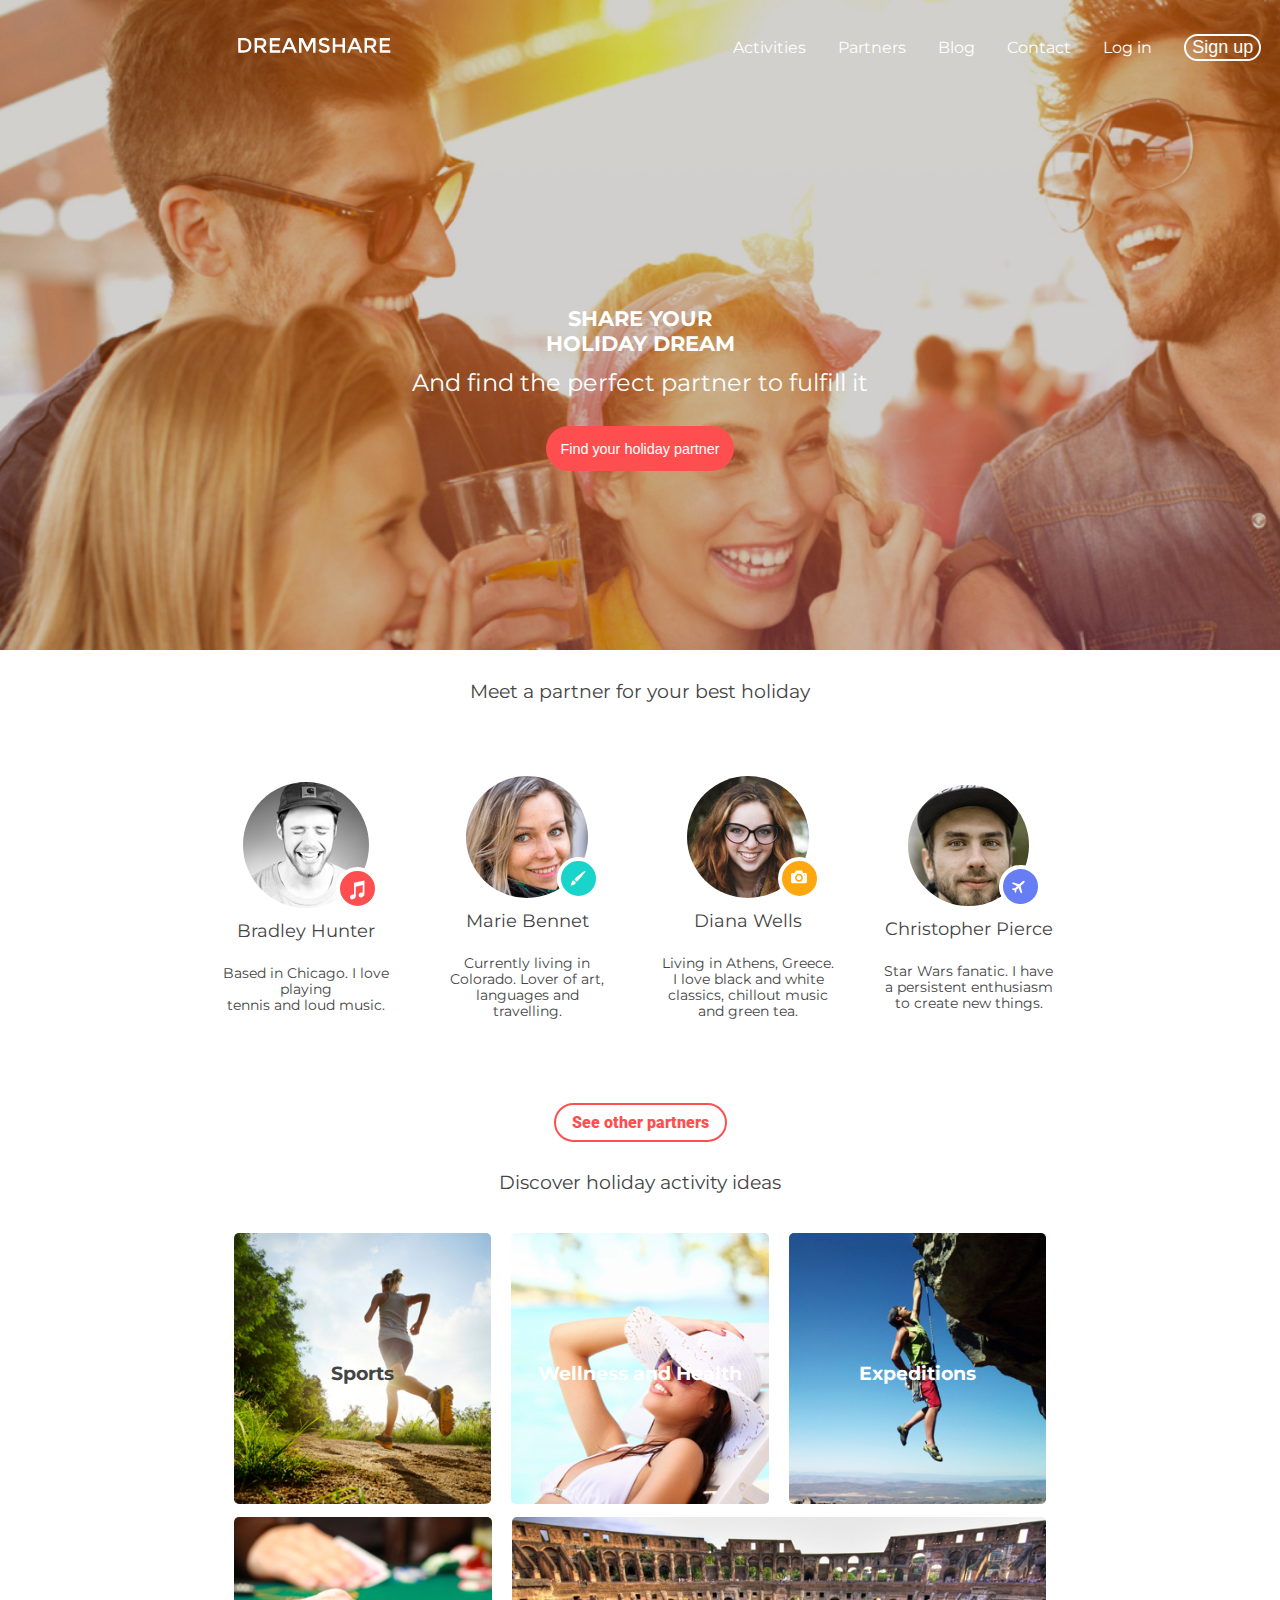
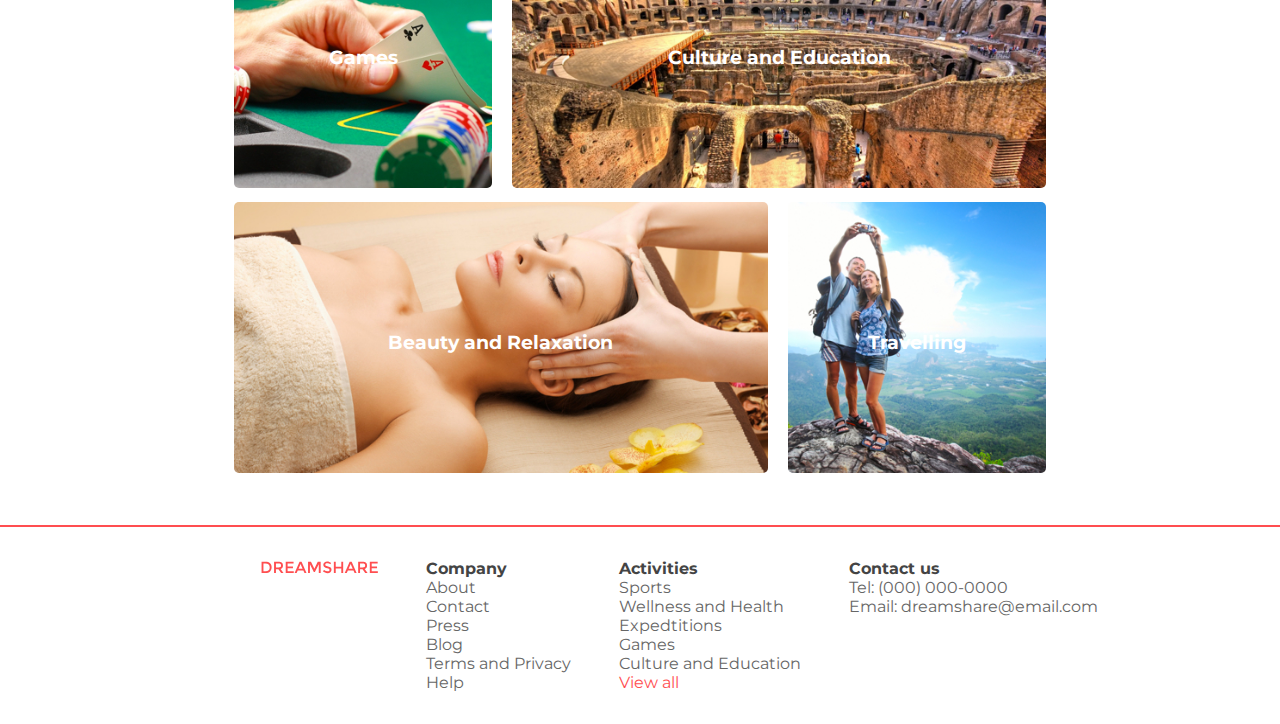
<file: index.html>
﻿<!DOCTYPE html>
<html lang="en">
<head>
    <meta charset="UTF-8">
    <meta name="viewport" content="width=device-width, initial-scale=1.0">
    <meta http-equiv="X-UA-Compatible" content="ie=edge">
    <title>Dreamshare</title>
    <link href="styles.css" rel="stylesheet">
</head>
<body>
    <header>
        <nav>
            <svg class="logo" width="170px" height="17px" viewBox="0 0 117 13" version="1.1" xmlns="http://www.w3.org/2000/svg" xmlns:xlink="http://www.w3.org/1999/xlink">
                <!-- Generator: Sketch 42 (36781) - http://www.bohemiancoding.com/sketch -->
                <title>DREAMSHARE</title>
                <desc>Created with Sketch.</desc>
                <defs></defs>
                <g id="Page-1" stroke="none" stroke-width="1" fill="none" fill-rule="evenodd">
                    <g id="Dreamshare_desktop" transform="translate(-250.000000, -2320.000000)" fill="#FFFFFF">
                        <g id="Footer" transform="translate(0.000000, 2278.000000)">
                            <path d="M259.016,44.28 C260.093339,45.2560049 260.632,46.6133246 260.632,48.352 C260.632,50.0906754 260.109339,51.4666616 259.064,52.48 C258.018661,53.4933384 256.418677,54 254.264,54 L250.552,54 L250.552,42.816 L254.392,42.816 C256.397343,42.816 257.938661,43.3039951 259.016,44.28 Z M258.728,48.4 C258.728,45.8399872 257.261348,44.56 254.328,44.56 L252.44,44.56 L252.44,52.224 L254.536,52.224 C255.890673,52.224 256.927996,51.9013366 257.648,51.256 C258.368004,50.6106634 258.728,49.658673 258.728,48.4 Z M271.992,46.448 C271.992,48.2933426 271.186675,49.4559976 269.576,49.936 L272.504,54 L270.104,54 L267.432,50.24 L264.952,50.24 L264.952,54 L263.064,54 L263.064,42.816 L267.224,42.816 C268.930675,42.816 270.151996,43.1039971 270.888,43.68 C271.624004,44.2560029 271.992,45.1786603 271.992,46.448 Z M269.48,48.032 C269.864002,47.7013317 270.056,47.1706703 270.056,46.44 C270.056,45.7093297 269.858669,45.2080014 269.464,44.936 C269.069331,44.6639986 268.365338,44.528 267.352,44.528 L264.952,44.528 L264.952,48.528 L267.304,48.528 C268.370672,48.528 269.095998,48.3626683 269.48,48.032 Z M282.568,42.816 L282.568,44.592 L276.6,44.592 L276.6,47.552 L281.96,47.552 L281.96,49.232 L276.6,49.232 L276.6,52.224 L282.76,52.224 L282.76,54 L274.712,54 L274.712,42.816 L282.568,42.816 Z M286.76,51.456 L285.64,54 L283.624,54 L288.552,42.816 L290.568,42.816 L295.496,54 L293.48,54 L292.36,51.456 L286.76,51.456 Z M291.592,49.712 L289.56,45.104 L287.528,49.712 L291.592,49.712 Z M298.936,54 L297.048,54 L297.048,42.816 L299.992,42.816 L303.368,49.84 L306.744,42.816 L309.672,42.816 L309.672,54 L307.784,54 L307.784,45.264 L303.88,53.024 L302.824,53.024 L298.936,45.264 L298.936,54 Z M314.808,44.624 C314.455998,44.8480011 314.28,45.1866644 314.28,45.64 C314.28,46.0933356 314.455998,46.4399988 314.808,46.68 C315.160002,46.9200012 315.909328,47.1786653 317.056,47.456 C318.202672,47.7333347 319.066664,48.1226642 319.648,48.624 C320.229336,49.1253358 320.52,49.8639951 320.52,50.84 C320.52,51.8160049 320.152004,52.607997 319.416,53.216 C318.679996,53.824003 317.714673,54.128 316.52,54.128 C314.770658,54.128 313.218673,53.5253394 311.864,52.32 L313.048,50.896 C314.178672,51.8773382 315.351994,52.368 316.568,52.368 C317.176003,52.368 317.658665,52.2373346 318.016,51.976 C318.373335,51.7146654 318.552,51.3680022 318.552,50.936 C318.552,50.5039978 318.384002,50.1680012 318.048,49.928 C317.711998,49.6879988 317.133337,49.4693343 316.312,49.272 C315.490663,49.0746657 314.866669,48.8933342 314.44,48.728 C314.013331,48.5626658 313.634668,48.346668 313.304,48.08 C312.642663,47.5786642 312.312,46.8106718 312.312,45.776 C312.312,44.7413282 312.687996,43.9440028 313.44,43.384 C314.192004,42.8239972 315.122661,42.544 316.232,42.544 C316.94667,42.544 317.655996,42.6613322 318.36,42.896 C319.064004,43.1306678 319.671997,43.4613312 320.184,43.888 L319.176,45.312 C318.845332,45.0133318 318.397336,44.768001 317.832,44.576 C317.266664,44.383999 316.709336,44.288 316.16,44.288 C315.610664,44.288 315.160002,44.3999989 314.808,44.624 Z M322.856,54 L322.856,42.816 L324.744,42.816 L324.744,47.664 L330.296,47.664 L330.296,42.816 L332.184,42.816 L332.184,54 L330.296,54 L330.296,49.424 L324.744,49.424 L324.744,54 L322.856,54 Z M336.872,51.456 L335.752,54 L333.736,54 L338.664,42.816 L340.68,42.816 L345.608,54 L343.592,54 L342.472,51.456 L336.872,51.456 Z M341.704,49.712 L339.672,45.104 L337.64,49.712 L341.704,49.712 Z M356.088,46.448 C356.088,48.2933426 355.282675,49.4559976 353.672,49.936 L356.6,54 L354.2,54 L351.528,50.24 L349.048,50.24 L349.048,54 L347.16,54 L347.16,42.816 L351.32,42.816 C353.026675,42.816 354.247996,43.1039971 354.984,43.68 C355.720004,44.2560029 356.088,45.1786603 356.088,46.448 Z M353.576,48.032 C353.960002,47.7013317 354.152,47.1706703 354.152,46.44 C354.152,45.7093297 353.954669,45.2080014 353.56,44.936 C353.165331,44.6639986 352.461338,44.528 351.448,44.528 L349.048,44.528 L349.048,48.528 L351.4,48.528 C352.466672,48.528 353.191998,48.3626683 353.576,48.032 Z M366.664,42.816 L366.664,44.592 L360.696,44.592 L360.696,47.552 L366.056,47.552 L366.056,49.232 L360.696,49.232 L360.696,52.224 L366.856,52.224 L366.856,54 L358.808,54 L358.808,42.816 L366.664,42.816 Z" id="DREAMSHARE"></path>
                        </g>
                    </g>
                </g>
            </svg>            
            <div class="nav-hamburger">
                    <div class="hamburger-line"></div>
                </div>
            <ul id="headernav">
                <li><a>Activities</a></li>
                <li><a>Partners</a></li>
                <li><a>Blog</a></li>
                <li><a>Contact</a></li>
                <li><a>Log in</a></li>
                <li><button id="btn-signup">Sign up</button></li>
            </ul>
        </nav>
        <div id="headertext">
            <h2>SHARE YOUR <br/> HOLIDAY DREAM</h2>
            <p>And find the perfect partner to fulfill it</p>
            <button id="btn-holiday-partner">Find your holiday partner</button>
        </div>
    </header>
    <main class="content">
        <section id="partner">
            <h3 class="headings">Meet a partner for your best holiday</h3>
            <ul>
                <li>
                    <div class="partner-avatar">
                        <img class="photo" src="dreamshare_assets/assets/partner1.jpg" alt="partner1">
                        <figure class="svg-container" id="music">
                            <img class="svg-icon" src="dreamshare_assets/assets/music.svg">
                        </figure>
                    </div>
                    <h4>Bradley Hunter</h4>
                    <p>Based in Chicago. I love playing <br>tennis and loud music.</p>
                </li>
                <li>
                    <div class="partner-avatar">
                        <img class="photo" src="dreamshare_assets/assets/partner2.jpg" alt="partner2">
                        <figure class="svg-container" id="brush">
                            <img class="svg-icon" src="dreamshare_assets/assets/brush.svg">
                        </figure>
                    </div>                    
                    <h4>Marie Bennet</h4>
                    <p>Currently living in Colorado. Lover of art, languages and travelling.</p>
                </li>
                <li>
                    <div class="partner-avatar">
                        <img class="photo" src="dreamshare_assets/assets/partner3.jpg" alt="partner3">
                        <figure class="svg-container" id="camera">
                            <img class="svg-icon" src="dreamshare_assets/assets/camera.svg">
                        </figure>
                    </div>                    
                    <h4>Diana Wells</h4>
                    <p>Living in Athens, Greece. I love black and white classics, chillout music and green tea.</p>
                </li>
                <li>
                    <div class="partner-avatar">
                        <img class="photo" src="dreamshare_assets/assets/partner4.jpg" alt="partner4">
                        <figure class="svg-container" id="airplane">
                            <img class="svg-icon" src="dreamshare_assets/assets/airplane.svg">
                        </figure>
                    </div>
                    <h4>Christopher Pierce</h4>
                    <p>Star Wars fanatic. I have a persistent enthusiasm to create new things.</p>
                </li>
            </ul>
            <button id="btn-partner">See other partners</button>
        </section>
        <section id="holiday">
            <h3 class="headings">Discover holiday activity ideas</h3>
            <div class="holiday-activity">
                <div class="img-container">
                    <figure>
                        <img class="image-thumb" src="dreamshare_assets/assets/block1Sports.jpg">
                        <h4 class="text-over-img" id="dark-grey">Sports</h4>
                    </figure>
                    <figure>
                        <img class="image-thumb" src="dreamshare_assets/assets/block2Wellness.jpg">
                        <h4 class="text-over-img">Wellness and Health</h4>
                    </figure>
                    <figure>
                        <img class="image-thumb" src="dreamshare_assets/assets/block3Expeditions.jpg">
                        <h4 class="text-over-img">Expeditions</h4>
                    </figure>
                </div>  
                <div class="img-container">
                    <figure>
                        <img class="image-thumb" src="dreamshare_assets/assets/block4Games.jpg">
                        <h4 class="text-over-img">Games</h4>
                    </figure>
                    <figure>
                        <img class="image-thumb" src="dreamshare_assets/assets/block5Culture.jpg">
                        <h4 class="text-over-img">Culture and Education</h4>
                    </figure>
                </div>
                <div class="img-container">
                    <figure>
                        <img class="image-thumb" src="dreamshare_assets/assets/block6Beauty.jpg">
                        <h4 class="text-over-img">Beauty and Relaxation</h4>
                    </figure>
                    <figure>
                        <img class="image-thumb" src="dreamshare_assets/assets/block7Travelling.jpg">
                        <h4 class="text-over-img">Travelling</h4>
                    </figure>
                </div>
            </div>                   
        </section>
    </main>
     <footer>
        <div class="footer-nav">
            <div class="footer-column">
                <svg width="117px" height="13px" viewBox="0 0 117 13" version="1.1" xmlns="http://www.w3.org/2000/svg" xmlns:xlink="http://www.w3.org/1999/xlink">
                    <!-- Generator: Sketch 42 (36781) - http://www.bohemiancoding.com/sketch -->
                    <title>DREAMSHARE</title>
                    <desc>Created with Sketch.</desc>
                    <defs></defs>
                    <g id="Page-1" stroke="none" stroke-width="1" fill="none" fill-rule="evenodd">
                        <g id="Dreamshare_desktop" transform="translate(-250.000000, -2320.000000)" fill="#FF4E50">
                            <g id="Footer" transform="translate(0.000000, 2278.000000)">
                                <path d="M259.016,44.28 C260.093339,45.2560049 260.632,46.6133246 260.632,48.352 C260.632,50.0906754 260.109339,51.4666616 259.064,52.48 C258.018661,53.4933384 256.418677,54 254.264,54 L250.552,54 L250.552,42.816 L254.392,42.816 C256.397343,42.816 257.938661,43.3039951 259.016,44.28 Z M258.728,48.4 C258.728,45.8399872 257.261348,44.56 254.328,44.56 L252.44,44.56 L252.44,52.224 L254.536,52.224 C255.890673,52.224 256.927996,51.9013366 257.648,51.256 C258.368004,50.6106634 258.728,49.658673 258.728,48.4 Z M271.992,46.448 C271.992,48.2933426 271.186675,49.4559976 269.576,49.936 L272.504,54 L270.104,54 L267.432,50.24 L264.952,50.24 L264.952,54 L263.064,54 L263.064,42.816 L267.224,42.816 C268.930675,42.816 270.151996,43.1039971 270.888,43.68 C271.624004,44.2560029 271.992,45.1786603 271.992,46.448 Z M269.48,48.032 C269.864002,47.7013317 270.056,47.1706703 270.056,46.44 C270.056,45.7093297 269.858669,45.2080014 269.464,44.936 C269.069331,44.6639986 268.365338,44.528 267.352,44.528 L264.952,44.528 L264.952,48.528 L267.304,48.528 C268.370672,48.528 269.095998,48.3626683 269.48,48.032 Z M282.568,42.816 L282.568,44.592 L276.6,44.592 L276.6,47.552 L281.96,47.552 L281.96,49.232 L276.6,49.232 L276.6,52.224 L282.76,52.224 L282.76,54 L274.712,54 L274.712,42.816 L282.568,42.816 Z M286.76,51.456 L285.64,54 L283.624,54 L288.552,42.816 L290.568,42.816 L295.496,54 L293.48,54 L292.36,51.456 L286.76,51.456 Z M291.592,49.712 L289.56,45.104 L287.528,49.712 L291.592,49.712 Z M298.936,54 L297.048,54 L297.048,42.816 L299.992,42.816 L303.368,49.84 L306.744,42.816 L309.672,42.816 L309.672,54 L307.784,54 L307.784,45.264 L303.88,53.024 L302.824,53.024 L298.936,45.264 L298.936,54 Z M314.808,44.624 C314.455998,44.8480011 314.28,45.1866644 314.28,45.64 C314.28,46.0933356 314.455998,46.4399988 314.808,46.68 C315.160002,46.9200012 315.909328,47.1786653 317.056,47.456 C318.202672,47.7333347 319.066664,48.1226642 319.648,48.624 C320.229336,49.1253358 320.52,49.8639951 320.52,50.84 C320.52,51.8160049 320.152004,52.607997 319.416,53.216 C318.679996,53.824003 317.714673,54.128 316.52,54.128 C314.770658,54.128 313.218673,53.5253394 311.864,52.32 L313.048,50.896 C314.178672,51.8773382 315.351994,52.368 316.568,52.368 C317.176003,52.368 317.658665,52.2373346 318.016,51.976 C318.373335,51.7146654 318.552,51.3680022 318.552,50.936 C318.552,50.5039978 318.384002,50.1680012 318.048,49.928 C317.711998,49.6879988 317.133337,49.4693343 316.312,49.272 C315.490663,49.0746657 314.866669,48.8933342 314.44,48.728 C314.013331,48.5626658 313.634668,48.346668 313.304,48.08 C312.642663,47.5786642 312.312,46.8106718 312.312,45.776 C312.312,44.7413282 312.687996,43.9440028 313.44,43.384 C314.192004,42.8239972 315.122661,42.544 316.232,42.544 C316.94667,42.544 317.655996,42.6613322 318.36,42.896 C319.064004,43.1306678 319.671997,43.4613312 320.184,43.888 L319.176,45.312 C318.845332,45.0133318 318.397336,44.768001 317.832,44.576 C317.266664,44.383999 316.709336,44.288 316.16,44.288 C315.610664,44.288 315.160002,44.3999989 314.808,44.624 Z M322.856,54 L322.856,42.816 L324.744,42.816 L324.744,47.664 L330.296,47.664 L330.296,42.816 L332.184,42.816 L332.184,54 L330.296,54 L330.296,49.424 L324.744,49.424 L324.744,54 L322.856,54 Z M336.872,51.456 L335.752,54 L333.736,54 L338.664,42.816 L340.68,42.816 L345.608,54 L343.592,54 L342.472,51.456 L336.872,51.456 Z M341.704,49.712 L339.672,45.104 L337.64,49.712 L341.704,49.712 Z M356.088,46.448 C356.088,48.2933426 355.282675,49.4559976 353.672,49.936 L356.6,54 L354.2,54 L351.528,50.24 L349.048,50.24 L349.048,54 L347.16,54 L347.16,42.816 L351.32,42.816 C353.026675,42.816 354.247996,43.1039971 354.984,43.68 C355.720004,44.2560029 356.088,45.1786603 356.088,46.448 Z M353.576,48.032 C353.960002,47.7013317 354.152,47.1706703 354.152,46.44 C354.152,45.7093297 353.954669,45.2080014 353.56,44.936 C353.165331,44.6639986 352.461338,44.528 351.448,44.528 L349.048,44.528 L349.048,48.528 L351.4,48.528 C352.466672,48.528 353.191998,48.3626683 353.576,48.032 Z M366.664,42.816 L366.664,44.592 L360.696,44.592 L360.696,47.552 L366.056,47.552 L366.056,49.232 L360.696,49.232 L360.696,52.224 L366.856,52.224 L366.856,54 L358.808,54 L358.808,42.816 L366.664,42.816 Z" id="DREAMSHARE"></path>
                            </g>
                        </g>
                    </g>
                </svg>
            </div>
            <div class="footer-column">
                <h4><b class="footer-column-title">Company</b></h4>
                <p>About</p>
                <p>Contact</p>
                <p>Press</p>
                <p>Blog</p>
                <p>Terms and Privacy</p>
                <p>Help</p>
            </div>   
            <div class="footer-column">
                <h4><b class="footer-column-title">Activities</b></h4>
                <p>Sports</p>
                <p>Wellness and Health</p>
                <p>Expedtitions</p>
                <p>Games</p>
                <p>Culture and Education</p>
                <p class="pink">View all</p>
            </div>        
            <div class="footer-column">
                <h4><b class="footer-column-title">Contact us</b></h4>
                <p>Tel: (000) 000-0000</p>
                <p>Email: dreamshare@email.com</p>
             </div>
            </div>        
    </footer> 
    <script src="script.js"></script>
</body>
</html>
</file>
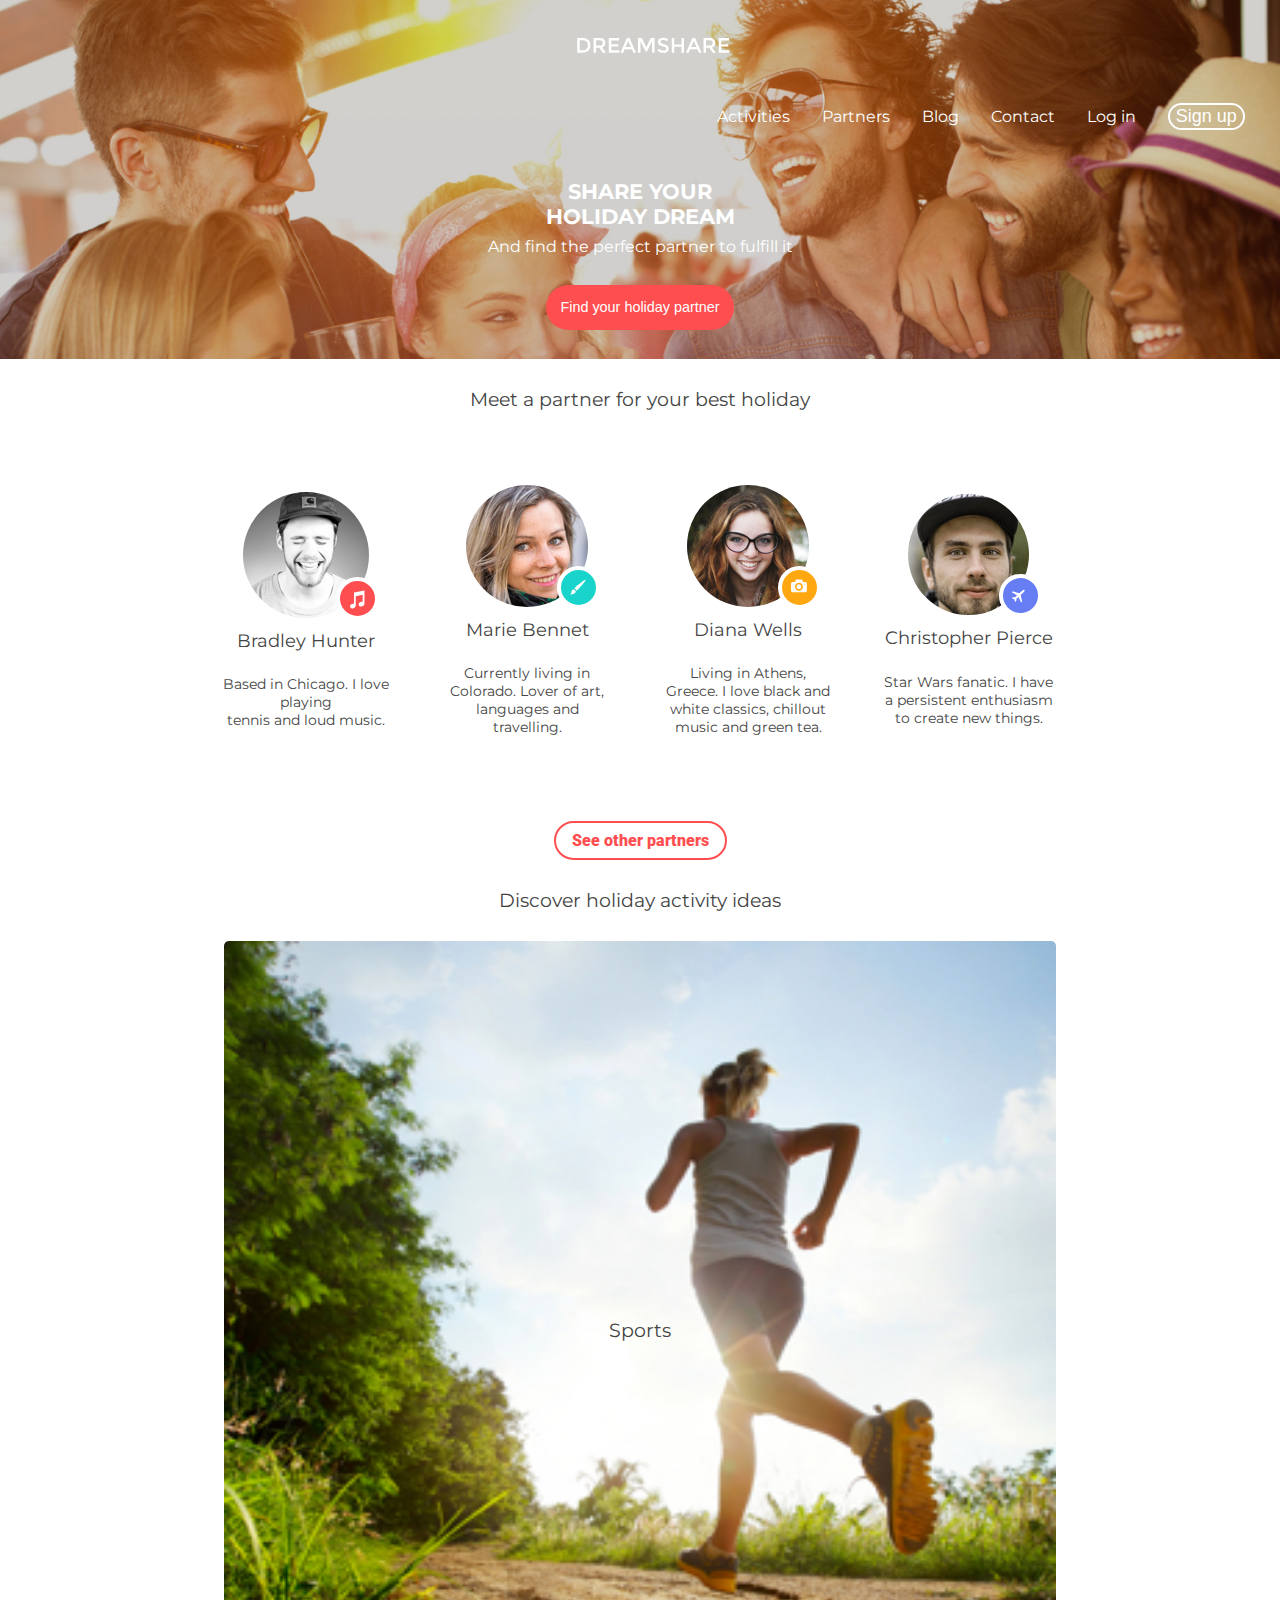
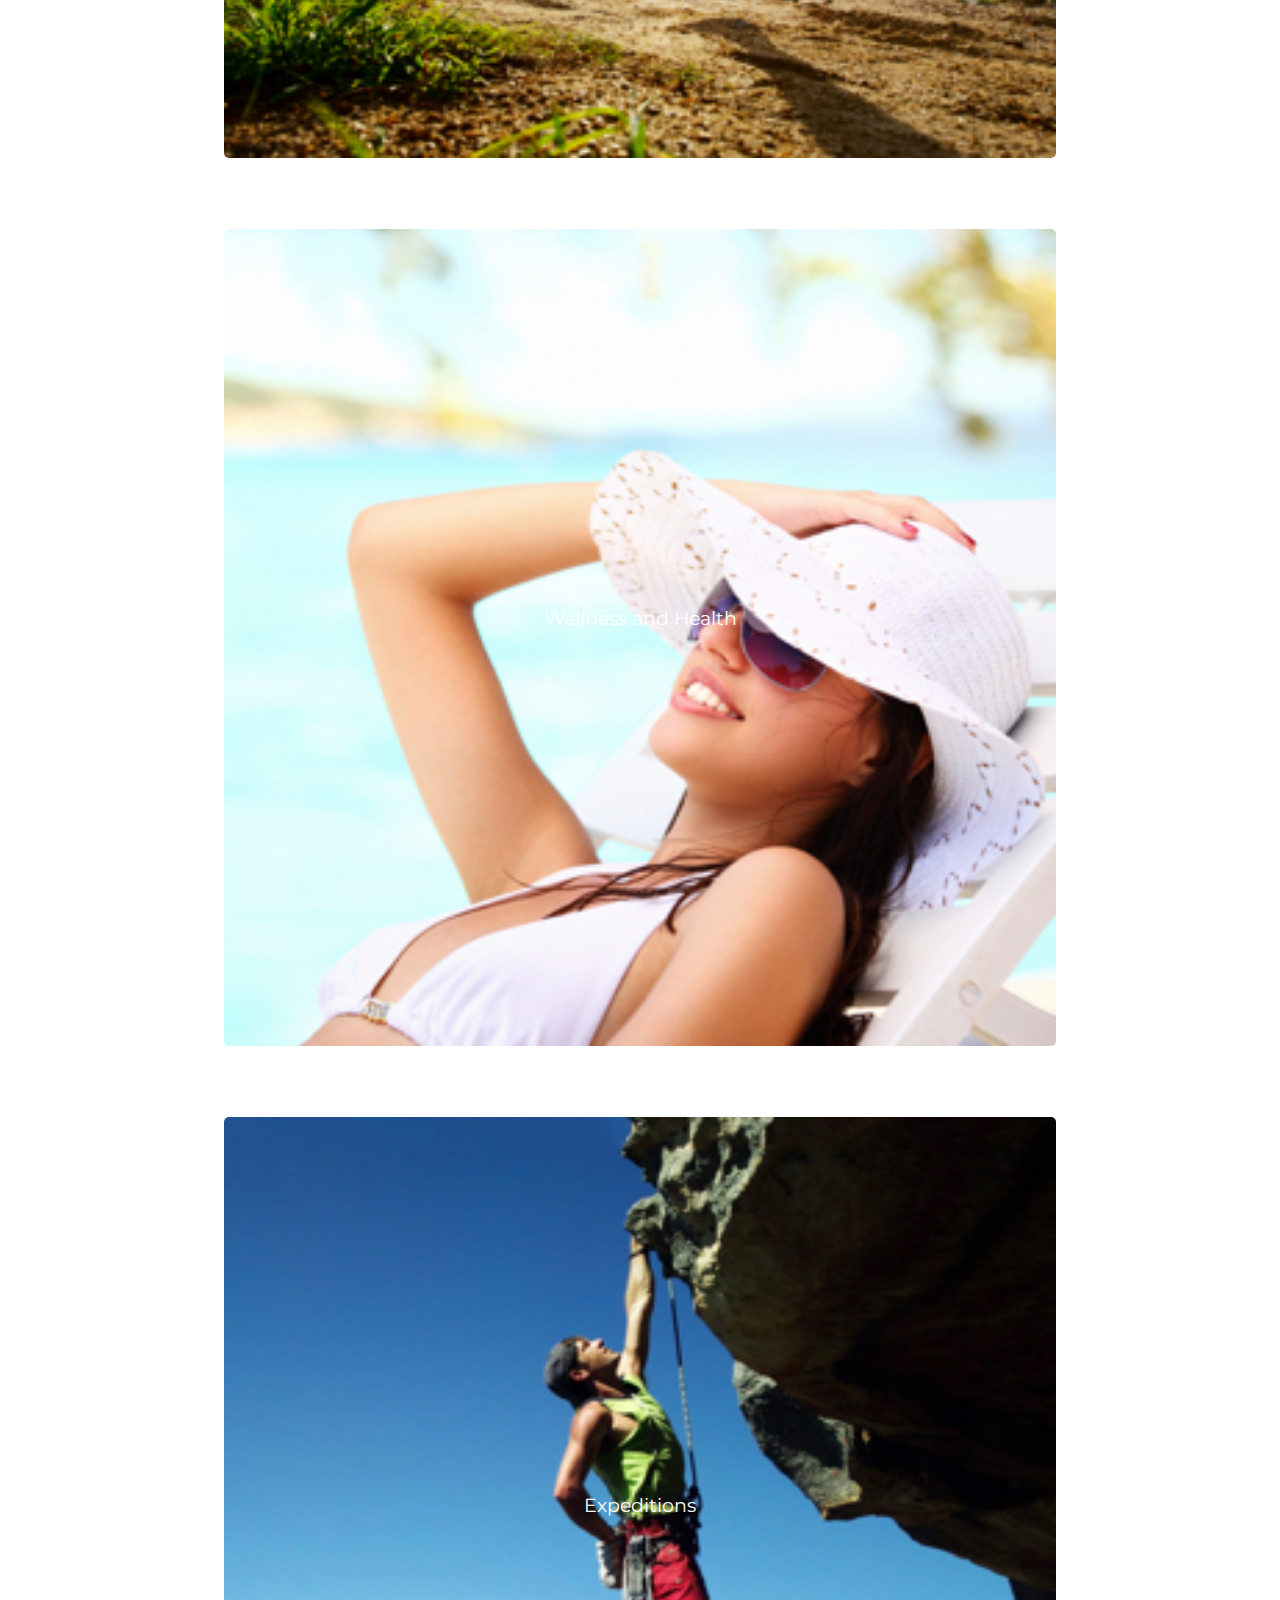
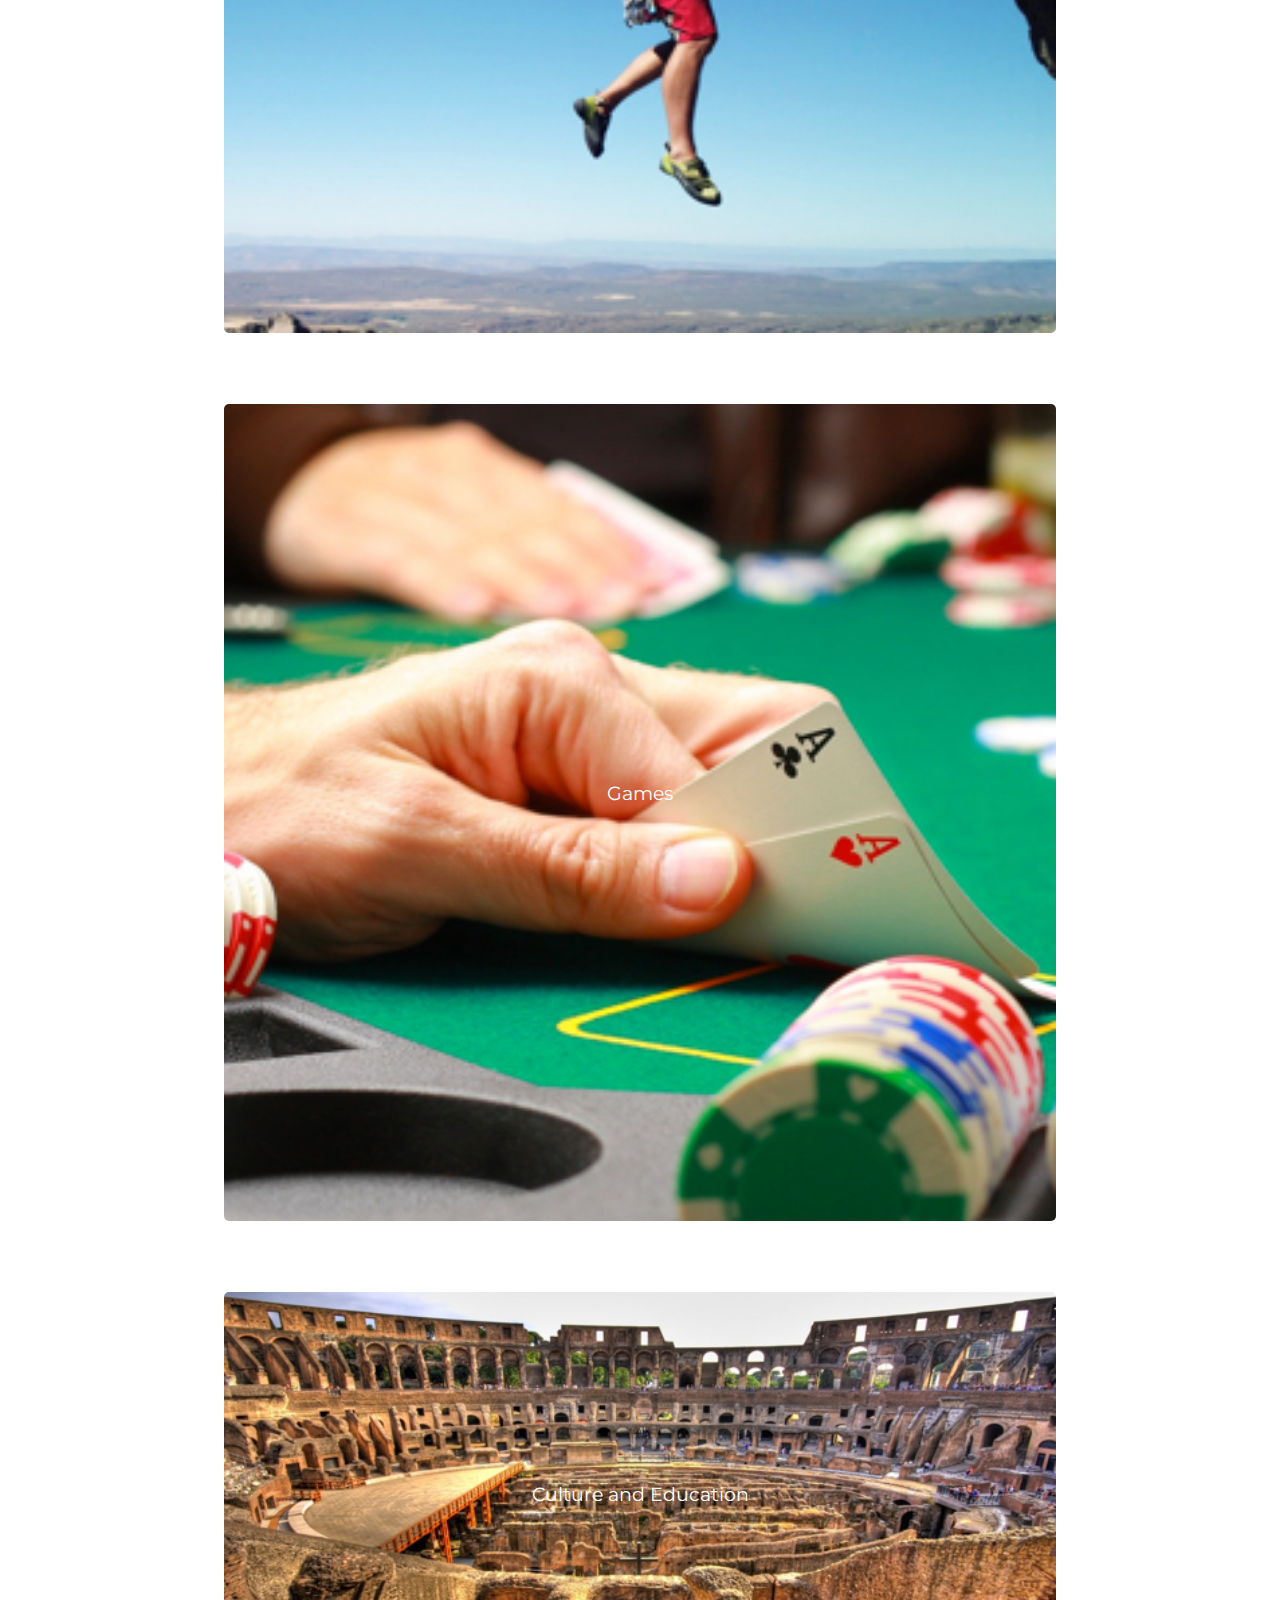
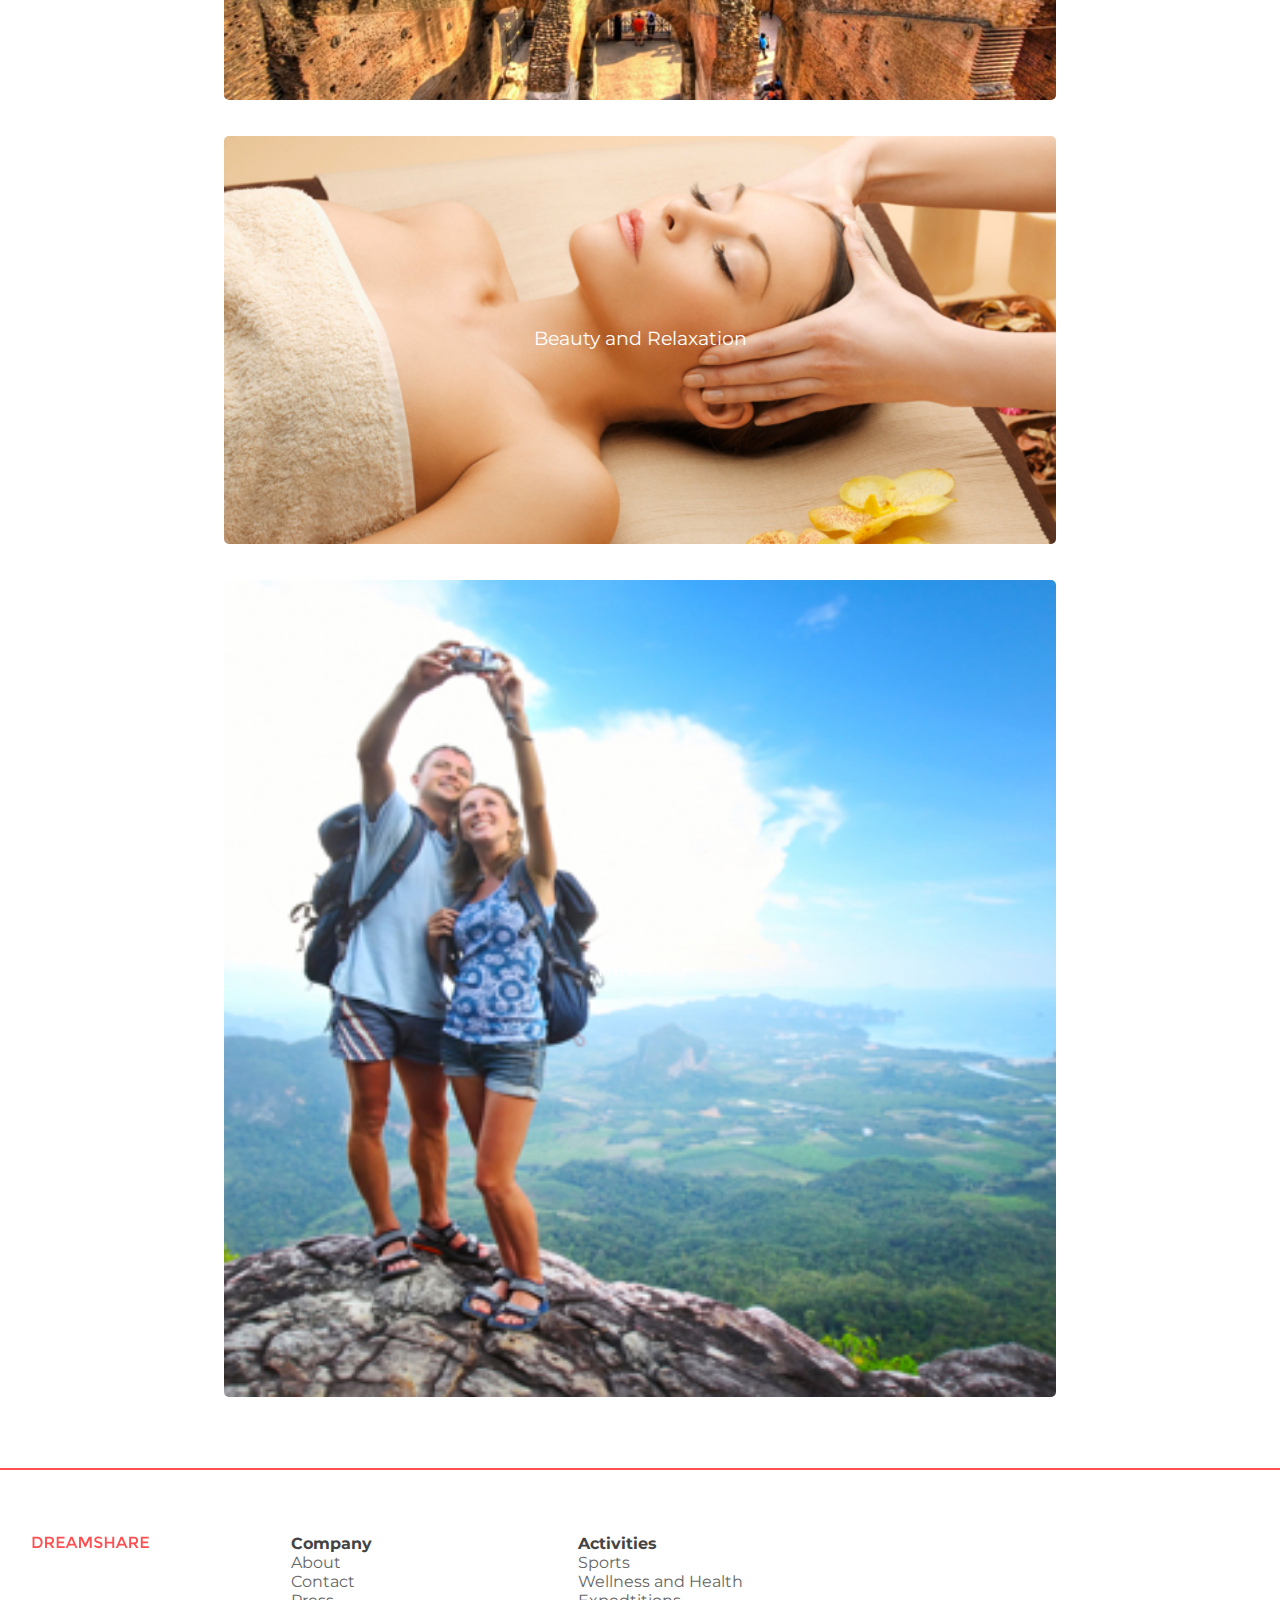
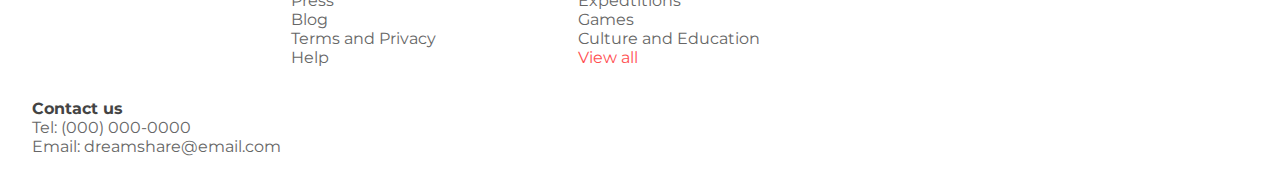
<file: index_edit.html>
﻿<!DOCTYPE html>
<html lang="en">
<head>
    <meta charset="UTF-8">
    <meta name="viewport" content="width=device-width, initial-scale=1.0">
    <meta http-equiv="X-UA-Compatible" content="ie=edge">
    <title>Dreamshare</title>
    <link href="styles_edit.css" rel="stylesheet">
</head>
<body>
    <header>
        <nav>
            <svg class="logo" width="170px" height="17px" viewBox="0 0 117 13" version="1.1" xmlns="http://www.w3.org/2000/svg" xmlns:xlink="http://www.w3.org/1999/xlink">
                <!-- Generator: Sketch 42 (36781) - http://www.bohemiancoding.com/sketch -->
                <title>DREAMSHARE</title>
                <desc>Created with Sketch.</desc>
                <defs></defs>
                <g id="Page-1" stroke="none" stroke-width="1" fill="none" fill-rule="evenodd">
                    <g id="Dreamshare_desktop" transform="translate(-250.000000, -2320.000000)" fill="#FFFFFF">
                        <g id="Footer" transform="translate(0.000000, 2278.000000)">
                            <path d="M259.016,44.28 C260.093339,45.2560049 260.632,46.6133246 260.632,48.352 C260.632,50.0906754 260.109339,51.4666616 259.064,52.48 C258.018661,53.4933384 256.418677,54 254.264,54 L250.552,54 L250.552,42.816 L254.392,42.816 C256.397343,42.816 257.938661,43.3039951 259.016,44.28 Z M258.728,48.4 C258.728,45.8399872 257.261348,44.56 254.328,44.56 L252.44,44.56 L252.44,52.224 L254.536,52.224 C255.890673,52.224 256.927996,51.9013366 257.648,51.256 C258.368004,50.6106634 258.728,49.658673 258.728,48.4 Z M271.992,46.448 C271.992,48.2933426 271.186675,49.4559976 269.576,49.936 L272.504,54 L270.104,54 L267.432,50.24 L264.952,50.24 L264.952,54 L263.064,54 L263.064,42.816 L267.224,42.816 C268.930675,42.816 270.151996,43.1039971 270.888,43.68 C271.624004,44.2560029 271.992,45.1786603 271.992,46.448 Z M269.48,48.032 C269.864002,47.7013317 270.056,47.1706703 270.056,46.44 C270.056,45.7093297 269.858669,45.2080014 269.464,44.936 C269.069331,44.6639986 268.365338,44.528 267.352,44.528 L264.952,44.528 L264.952,48.528 L267.304,48.528 C268.370672,48.528 269.095998,48.3626683 269.48,48.032 Z M282.568,42.816 L282.568,44.592 L276.6,44.592 L276.6,47.552 L281.96,47.552 L281.96,49.232 L276.6,49.232 L276.6,52.224 L282.76,52.224 L282.76,54 L274.712,54 L274.712,42.816 L282.568,42.816 Z M286.76,51.456 L285.64,54 L283.624,54 L288.552,42.816 L290.568,42.816 L295.496,54 L293.48,54 L292.36,51.456 L286.76,51.456 Z M291.592,49.712 L289.56,45.104 L287.528,49.712 L291.592,49.712 Z M298.936,54 L297.048,54 L297.048,42.816 L299.992,42.816 L303.368,49.84 L306.744,42.816 L309.672,42.816 L309.672,54 L307.784,54 L307.784,45.264 L303.88,53.024 L302.824,53.024 L298.936,45.264 L298.936,54 Z M314.808,44.624 C314.455998,44.8480011 314.28,45.1866644 314.28,45.64 C314.28,46.0933356 314.455998,46.4399988 314.808,46.68 C315.160002,46.9200012 315.909328,47.1786653 317.056,47.456 C318.202672,47.7333347 319.066664,48.1226642 319.648,48.624 C320.229336,49.1253358 320.52,49.8639951 320.52,50.84 C320.52,51.8160049 320.152004,52.607997 319.416,53.216 C318.679996,53.824003 317.714673,54.128 316.52,54.128 C314.770658,54.128 313.218673,53.5253394 311.864,52.32 L313.048,50.896 C314.178672,51.8773382 315.351994,52.368 316.568,52.368 C317.176003,52.368 317.658665,52.2373346 318.016,51.976 C318.373335,51.7146654 318.552,51.3680022 318.552,50.936 C318.552,50.5039978 318.384002,50.1680012 318.048,49.928 C317.711998,49.6879988 317.133337,49.4693343 316.312,49.272 C315.490663,49.0746657 314.866669,48.8933342 314.44,48.728 C314.013331,48.5626658 313.634668,48.346668 313.304,48.08 C312.642663,47.5786642 312.312,46.8106718 312.312,45.776 C312.312,44.7413282 312.687996,43.9440028 313.44,43.384 C314.192004,42.8239972 315.122661,42.544 316.232,42.544 C316.94667,42.544 317.655996,42.6613322 318.36,42.896 C319.064004,43.1306678 319.671997,43.4613312 320.184,43.888 L319.176,45.312 C318.845332,45.0133318 318.397336,44.768001 317.832,44.576 C317.266664,44.383999 316.709336,44.288 316.16,44.288 C315.610664,44.288 315.160002,44.3999989 314.808,44.624 Z M322.856,54 L322.856,42.816 L324.744,42.816 L324.744,47.664 L330.296,47.664 L330.296,42.816 L332.184,42.816 L332.184,54 L330.296,54 L330.296,49.424 L324.744,49.424 L324.744,54 L322.856,54 Z M336.872,51.456 L335.752,54 L333.736,54 L338.664,42.816 L340.68,42.816 L345.608,54 L343.592,54 L342.472,51.456 L336.872,51.456 Z M341.704,49.712 L339.672,45.104 L337.64,49.712 L341.704,49.712 Z M356.088,46.448 C356.088,48.2933426 355.282675,49.4559976 353.672,49.936 L356.6,54 L354.2,54 L351.528,50.24 L349.048,50.24 L349.048,54 L347.16,54 L347.16,42.816 L351.32,42.816 C353.026675,42.816 354.247996,43.1039971 354.984,43.68 C355.720004,44.2560029 356.088,45.1786603 356.088,46.448 Z M353.576,48.032 C353.960002,47.7013317 354.152,47.1706703 354.152,46.44 C354.152,45.7093297 353.954669,45.2080014 353.56,44.936 C353.165331,44.6639986 352.461338,44.528 351.448,44.528 L349.048,44.528 L349.048,48.528 L351.4,48.528 C352.466672,48.528 353.191998,48.3626683 353.576,48.032 Z M366.664,42.816 L366.664,44.592 L360.696,44.592 L360.696,47.552 L366.056,47.552 L366.056,49.232 L360.696,49.232 L360.696,52.224 L366.856,52.224 L366.856,54 L358.808,54 L358.808,42.816 L366.664,42.816 Z" id="DREAMSHARE"></path>
                        </g>
                    </g>
                </g>
            </svg>            
            <div class="nav-hamburger">
                    <div class="hamburger-line"></div>
                </div>
            <ul id="headernav">
                <li><a>Activities</a></li>
                <li><a>Partners</a></li>
                <li><a>Blog</a></li>
                <li><a>Contact</a></li>
                <li><a>Log in</a></li>
                <li><button id="btn-signup">Sign up</button></li>
            </ul>
        </nav>
        <div id="headertext">
            <h2>SHARE YOUR <br/> HOLIDAY DREAM</h2>
            <p>And find the perfect partner to fulfill it</p>
            <button id="btn-holiday-partner">Find your holiday partner</button>
        </div>
    </header>
    <main class="content">
        <section id="partner">
            <h3 class="headings">Meet a partner for your best holiday</h3>
            <ul>
                <li>
                    <div class="partner-avatar">
                        <img class="photo" src="dreamshare_assets/assets/partner1.jpg" alt="partner1">
                        <figure class="svg-container" id="music">
                            <img class="svg-icon" src="dreamshare_assets/assets/music.svg">
                        </figure>
                    </div>
                    <h4>Bradley Hunter</h4>
                    <p>Based in Chicago. I love playing <br>tennis and loud music.</p>
                </li>
                <li>
                    <div class="partner-avatar">
                        <img class="photo" src="dreamshare_assets/assets/partner2.jpg" alt="partner2">
                        <figure class="svg-container" id="brush">
                            <img class="svg-icon" src="dreamshare_assets/assets/brush.svg">
                        </figure>
                    </div>                    
                    <h4>Marie Bennet</h4>
                    <p>Currently living in Colorado. Lover of art, languages and travelling.</p>
                </li>
                <li>
                    <div class="partner-avatar">
                        <img class="photo" src="dreamshare_assets/assets/partner3.jpg" alt="partner3">
                        <figure class="svg-container" id="camera">
                            <img class="svg-icon" src="dreamshare_assets/assets/camera.svg">
                        </figure>
                    </div>                    
                    <h4>Diana Wells</h4>
                    <p>Living in Athens, Greece. I love black and white classics, chillout music and green tea.</p>
                </li>
                <li>
                    <div class="partner-avatar">
                        <img class="photo" src="dreamshare_assets/assets/partner4.jpg" alt="partner4">
                        <figure class="svg-container" id="airplane">
                            <img class="svg-icon" src="dreamshare_assets/assets/airplane.svg">
                        </figure>
                    </div>
                    <h4>Christopher Pierce</h4>
                    <p>Star Wars fanatic. I have a persistent enthusiasm to create new things.</p>
                </li>
            </ul>
            <button id="btn-partner">See other partners</button>
        </section>
        <section id="holiday">
            <h3 class="headings">Discover holiday activity ideas</h3>
            <div class="holiday-activity">
                <figure>
                    <img class="image-thumb" src="dreamshare_assets/assets/block1Sports.jpg">
                    <h4 class="text-over-img" id="dark-grey">Sports</h4>
                </figure>
                <figure>
                    <img class="image-thumb" src="dreamshare_assets/assets/block2Wellness.jpg">
                    <h4 class="text-over-img">Wellness and Health</h4>
                </figure>
                <figure>
                    <img class="image-thumb" src="dreamshare_assets/assets/block3Expeditions.jpg">
                    <h4 class="text-over-img">Expeditions</h4>
                </figure>
                <figure>
                    <img class="image-thumb" src="dreamshare_assets/assets/block4Games.jpg">
                    <h4 class="text-over-img">Games</h4>
                </figure>
                <figure>
                    <img class="image-thumb" src="dreamshare_assets/assets/block5Culture.jpg">
                    <h4 class="text-over-img">Culture and Education</h4>
                </figure>
                <figure>
                    <img class="image-thumb" src="dreamshare_assets/assets/block6Beauty.jpg">
                    <h4 class="text-over-img">Beauty and Relaxation</h4>
                </figure>
                <figure>
                    <img class="image-thumb" src="dreamshare_assets/assets/block7Travelling.jpg">
                    <h4 class="text-over-img">Travelling</h4>
                </figure>
            </div>                   
        </section>
    </main>
     <footer>
        <div class="footer-nav">
            <div class="footer-column">
                <svg width="117px" height="13px" viewBox="0 0 117 13" version="1.1" xmlns="http://www.w3.org/2000/svg" xmlns:xlink="http://www.w3.org/1999/xlink">
                    <!-- Generator: Sketch 42 (36781) - http://www.bohemiancoding.com/sketch -->
                    <title>DREAMSHARE</title>
                    <desc>Created with Sketch.</desc>
                    <defs></defs>
                    <g id="Page-1" stroke="none" stroke-width="1" fill="none" fill-rule="evenodd">
                        <g id="Dreamshare_desktop" transform="translate(-250.000000, -2320.000000)" fill="#FF4E50">
                            <g id="Footer" transform="translate(0.000000, 2278.000000)">
                                <path d="M259.016,44.28 C260.093339,45.2560049 260.632,46.6133246 260.632,48.352 C260.632,50.0906754 260.109339,51.4666616 259.064,52.48 C258.018661,53.4933384 256.418677,54 254.264,54 L250.552,54 L250.552,42.816 L254.392,42.816 C256.397343,42.816 257.938661,43.3039951 259.016,44.28 Z M258.728,48.4 C258.728,45.8399872 257.261348,44.56 254.328,44.56 L252.44,44.56 L252.44,52.224 L254.536,52.224 C255.890673,52.224 256.927996,51.9013366 257.648,51.256 C258.368004,50.6106634 258.728,49.658673 258.728,48.4 Z M271.992,46.448 C271.992,48.2933426 271.186675,49.4559976 269.576,49.936 L272.504,54 L270.104,54 L267.432,50.24 L264.952,50.24 L264.952,54 L263.064,54 L263.064,42.816 L267.224,42.816 C268.930675,42.816 270.151996,43.1039971 270.888,43.68 C271.624004,44.2560029 271.992,45.1786603 271.992,46.448 Z M269.48,48.032 C269.864002,47.7013317 270.056,47.1706703 270.056,46.44 C270.056,45.7093297 269.858669,45.2080014 269.464,44.936 C269.069331,44.6639986 268.365338,44.528 267.352,44.528 L264.952,44.528 L264.952,48.528 L267.304,48.528 C268.370672,48.528 269.095998,48.3626683 269.48,48.032 Z M282.568,42.816 L282.568,44.592 L276.6,44.592 L276.6,47.552 L281.96,47.552 L281.96,49.232 L276.6,49.232 L276.6,52.224 L282.76,52.224 L282.76,54 L274.712,54 L274.712,42.816 L282.568,42.816 Z M286.76,51.456 L285.64,54 L283.624,54 L288.552,42.816 L290.568,42.816 L295.496,54 L293.48,54 L292.36,51.456 L286.76,51.456 Z M291.592,49.712 L289.56,45.104 L287.528,49.712 L291.592,49.712 Z M298.936,54 L297.048,54 L297.048,42.816 L299.992,42.816 L303.368,49.84 L306.744,42.816 L309.672,42.816 L309.672,54 L307.784,54 L307.784,45.264 L303.88,53.024 L302.824,53.024 L298.936,45.264 L298.936,54 Z M314.808,44.624 C314.455998,44.8480011 314.28,45.1866644 314.28,45.64 C314.28,46.0933356 314.455998,46.4399988 314.808,46.68 C315.160002,46.9200012 315.909328,47.1786653 317.056,47.456 C318.202672,47.7333347 319.066664,48.1226642 319.648,48.624 C320.229336,49.1253358 320.52,49.8639951 320.52,50.84 C320.52,51.8160049 320.152004,52.607997 319.416,53.216 C318.679996,53.824003 317.714673,54.128 316.52,54.128 C314.770658,54.128 313.218673,53.5253394 311.864,52.32 L313.048,50.896 C314.178672,51.8773382 315.351994,52.368 316.568,52.368 C317.176003,52.368 317.658665,52.2373346 318.016,51.976 C318.373335,51.7146654 318.552,51.3680022 318.552,50.936 C318.552,50.5039978 318.384002,50.1680012 318.048,49.928 C317.711998,49.6879988 317.133337,49.4693343 316.312,49.272 C315.490663,49.0746657 314.866669,48.8933342 314.44,48.728 C314.013331,48.5626658 313.634668,48.346668 313.304,48.08 C312.642663,47.5786642 312.312,46.8106718 312.312,45.776 C312.312,44.7413282 312.687996,43.9440028 313.44,43.384 C314.192004,42.8239972 315.122661,42.544 316.232,42.544 C316.94667,42.544 317.655996,42.6613322 318.36,42.896 C319.064004,43.1306678 319.671997,43.4613312 320.184,43.888 L319.176,45.312 C318.845332,45.0133318 318.397336,44.768001 317.832,44.576 C317.266664,44.383999 316.709336,44.288 316.16,44.288 C315.610664,44.288 315.160002,44.3999989 314.808,44.624 Z M322.856,54 L322.856,42.816 L324.744,42.816 L324.744,47.664 L330.296,47.664 L330.296,42.816 L332.184,42.816 L332.184,54 L330.296,54 L330.296,49.424 L324.744,49.424 L324.744,54 L322.856,54 Z M336.872,51.456 L335.752,54 L333.736,54 L338.664,42.816 L340.68,42.816 L345.608,54 L343.592,54 L342.472,51.456 L336.872,51.456 Z M341.704,49.712 L339.672,45.104 L337.64,49.712 L341.704,49.712 Z M356.088,46.448 C356.088,48.2933426 355.282675,49.4559976 353.672,49.936 L356.6,54 L354.2,54 L351.528,50.24 L349.048,50.24 L349.048,54 L347.16,54 L347.16,42.816 L351.32,42.816 C353.026675,42.816 354.247996,43.1039971 354.984,43.68 C355.720004,44.2560029 356.088,45.1786603 356.088,46.448 Z M353.576,48.032 C353.960002,47.7013317 354.152,47.1706703 354.152,46.44 C354.152,45.7093297 353.954669,45.2080014 353.56,44.936 C353.165331,44.6639986 352.461338,44.528 351.448,44.528 L349.048,44.528 L349.048,48.528 L351.4,48.528 C352.466672,48.528 353.191998,48.3626683 353.576,48.032 Z M366.664,42.816 L366.664,44.592 L360.696,44.592 L360.696,47.552 L366.056,47.552 L366.056,49.232 L360.696,49.232 L360.696,52.224 L366.856,52.224 L366.856,54 L358.808,54 L358.808,42.816 L366.664,42.816 Z" id="DREAMSHARE"></path>
                            </g>
                        </g>
                    </g>
                </svg>
            </div>
            <div class="footer-column">
                <h4><b class="footer-column-title">Company</b></h4>
                <p>About</p>
                <p>Contact</p>
                <p>Press</p>
                <p>Blog</p>
                <p>Terms and Privacy</p>
                <p>Help</p>
            </div>   
            <div class="footer-column">
                <h4><b class="footer-column-title">Activities</b></h4>
                <p>Sports</p>
                <p>Wellness and Health</p>
                <p>Expedtitions</p>
                <p>Games</p>
                <p>Culture and Education</p>
                <p class="pink">View all</p>
            </div>        
            <div class="footer-column">
                <h4><b class="footer-column-title">Contact us</b></h4>
                <p>Tel: (000) 000-0000</p>
                <p>Email: dreamshare@email.com</p>
             </div>
            </div>        
    </footer> 
    <script src="script.js"></script>
</body>
</html>
</file>
<file: styles.css>
@import url('https://fonts.googleapis.com/css?family=Montserrat');
@import url('https://fonts.googleapis.com/css?family=Roboto');
html, body, div, span, applet, object, iframe,
h1, h2, h3, h4, h5, h6, p, blockquote, pre,
a, abbr, acronym, address, big, cite, code,
del, dfn, em, img, ins, kbd, q, s, samp,
small, strike, strong, sub, sup, tt, var,
b, u, i, center,
dl, dt, dd, ol, ul, li,
fieldset, form, label, legend,
table, caption, tbody, tfoot, thead, tr, th, td,article, aside, canvas, details, embed,
figure, figcaption, footer, header, hgroup,
menu, nav, output, ruby, section, summary,
time, mark, audio, video {
    margin: 0;
    padding: 0;
    border: 0;
    font-size: 100%;
    font: inherit;
    vertical-align: baseline;
}
html,body {
    width: 100%;
    margin: 0;
    padding: 0; 
}
body {
    font-family: Montserrat, Roboto, sans-serif;
    background-image: url(dreamshare_assets/assets/headerBackground.jpg);
    background-repeat: no-repeat;
    background-attachment: fixed;
    background-size: cover;
    background-color: #ffffff;
    margin: 0 auto;
    padding: 0;
    width: 100%;
    display: flex;
    flex-flow: column;
    align-content: center;
    /* overflow: hidden; */
}
/* ----- header ----- */
header {
    width: 100%;
    height: 650px;
    margin: 0;
    padding: 0;
    text-align: center;
}
nav {
    display: inline-flex;
    width: 100%;
    padding: .8em;
    position: relative;
    top: 0;
}
.logo {
    fill: #ffffff;
    margin: 1.5em;
    position: relative;
    left: 15%;
}
ul#headernav {
    font-family: Montserrat, Roboto;
    margin: 1em;
    margin-right: 3em;
    padding-top: .3em;
    list-style: none;
    float: right;
    display: flex;
    justify-content: space-around;
    align-items: center;
    position: relative;
    right: -38%;
}
ul#headernav li a {
    color: #fff;
    text-align: center;
    padding-right: 2em;
    text-decoration: none;
}
#btn-signup {
    background-color: transparent;
    border: #fff solid 2px;
    border-radius: 30px;
    color: #fff;
    font-size: large;
    position: relative;         
}
#headertext {
    position: relative;
    top: 30%;
}
#headertext h2 {
    font-size: 1.3em;
    font-weight: bolder;
    color: #fff;
    margin-top: 1em;
}
#headertext p {
    font-size: 1.5em;
    color: #fff;
    margin-top: .5em;
}
#btn-holiday-partner {
    border: 0px;
    border-radius: 30px;
    background-color: #FF4E50;
    margin: 2em;
    padding: 1em;
    font-size: .9em;
    color: #fff;
    overflow: hidden;
}
/* ----- Content ----- */
.content {
    display: flex;
    flex-direction: column;
    align-items: center; 
    width: 100%;
    height: 100%;
    background-color: #ffffff;
    padding-bottom: 3em;
}
#partner {
    display: flex;
    flex-direction: column;
    align-items: center;
}
.headings {
    font-size: 1.2em;
    margin: 1.5em 0;
    text-align: center;
    color: #444444;
}
#partner ul {
    display: flex;
    flex-direction: row;
    flex-wrap: wrap;
    justify-content: flex-start;
    align-content: stretch;
    align-items: center;
    margin: 2em auto;
}
#partner ul li {
    flex-grow: 1;
    flex-shrink: 0;
    flex-basis: 200px;
    margin: .8em;
    margin-left: .5em;
    width: 200px;
    max-height: 90%;
    text-align: center;
    list-style: none;
}
.photo {
    border-radius: 50%;
}
.partner-avatar {
    margin: auto;
    width: 200px;
}
.svg-container {
    width: 35px;
    height: 35px;
    border: 4px #fff solid;
    border-radius: 50%;
    position: relative;
    top: -45px;
    left: 130px; 
}
.svg-icon {
    position: absolute; 
    top: 25%;
    left: 25%;
    width: 16px;
    fill: #fff;
}
#music {
    background-color: #FF4E50;
}
#brush {
    background-color: #18D4CA;
}
#camera {
    background-color: #FFA710;
}
#airplane {
    background-color: #667DF3;
    transform: rotate(-42deg);
}
#partner ul li h4 {
    position: relative;
    top: -35px;
    font-size: 1.1em;
    color: #444444;
}
#partner ul li p {
    font-size: .86em;
    margin: 1em;
    color: #444444;
    position: relative;
    top: -25px;
}
#btn-partner {
    font-family: Roboto, Montserrat;
    border: #FF4E50 solid 2px;
    border-radius: 30px;
    background-color: transparent;
    padding: .5em 1em .5em 1em;
    font-size: 1em;
    font-weight: 900;
    color: #FF4E50;
}
.holiday-activity {
    margin: 0 auto;
    width: 65%;
    max-height: 100%;
    display: flex;
    flex-direction: row;
    flex-wrap: wrap;
    justify-content: center;
    align-content: stretch;
    align-items: stretch;
}
.img-container {
    display: flex;
    flex-direction: row;
    justify-content: center;
    margin-bottom: -75px;
    padding-bottom: 5px;
}
.holiday-activity figure {
     padding: 10px;
     margin: 0;
     margin-bottom: 2.5em;
}
#holiday figure img {
    border-radius: 5px;
    width: 100%;
    height: 92%;
}
.text-over-img {
    font-size: 1.2em;
    font-weight: bolder;
    text-align: center;
    position: relative;
    top: -50%; 
    color: #ffffff;
}
#dark-grey {
    color: #444444;
}
/* ----- Footer ----- */
footer {
    border-top: 2px #FF4E50 solid;
    background-color: #ffffff;
}
.footer-nav {
    width: 60%;
    min-height: 100%;
    display: flex;
    flex-direction: row;
    margin: 0 auto;
    margin-bottom: 2em;
    padding-left: 10px;
}
.footer-column {
    flex-grow: 1;
    flex-shrink: 0;
    margin-right: 3em;
    margin-top: 2em;
    color: #666666;
}
.footer-column-title {
    font-weight: bold;
    color: #444444;
}
.pink {
    color: #FF4E50;
} 
/* ----- Media Queries ----- */
/* 
@media screen and (max-width: 768px) {
    body {
        background: none;
    }
    header {
        max-width: fit-content;
    }
    nav {
        background: rgba(61, 56, 56, .55);  
        padding: 0;
        position: relative;
    }
    .logo {
        float: left;
    }
    ul#headernav {
        flex-direction: column;
        margin: 0;
        padding: 0;
        width: 100%;
        display: none;
        overflow: visible;
        z-index: 1;
    }
    ul#headernav.open {
        display: inline;
        transition: all ease-in-out 4s;
    }
    ul#headernav li {  
        height: 100%;        
        border-bottom: rgba(168, 161, 161, 0.25) 2px solid;
        padding: .8em 0 .8em 0;
        margin: 0 auto;        
    }
    ul#headernav li:last-child {
        border: none;
    }
    ul#headernav li a {
        width: 100%;
    }
    .nav-hamburger {
        padding: .5em;
        position: absolute;
        top: 1.5em;
        right: 1.5em;
        cursor: pointer;
    }
    .hamburger-line,
    .hamburger-line::before,
    .hamburger-line::after {  
        content: '';
        background: #ffffff;
        display: block;
        height: 3px;
        width: 1.75em;
    }
    .hamburger-line::before {
        transform: translateY(-7px);
    }
    .hamburger-line::after {
        transform: translateY(3.5px)
    } 
    #headertext {
        z-index: -1;
    }
    #btn-holiday-partner {
        margin-top: 1em;
    }
    .holiday {
        margin: 0 auto;
        width: 65%;
        max-height: 100%;
        display: flex;
        flex-direction: row;
        flex-wrap: wrap;
        justify-content: center;
        align-content: stretch;
        align-items: stretch;
    }
    .holiday figure {
        flex-grow: 1;
        flex-shrink: 0;
        margin: 0 1em;
        width: 100%;
    }
    #holiday figure img {
        border-radius: 5px;
        height: 92%;
    }
    .footer-nav {
        width: 90%;
        padding: 1em;
    }
    .footer-column {
        margin-right: 1.5em;
    }
}

@media screen and (max-width: 320px) {
   
}

@media screen and (max-width: 480px) {
    
}

@media screen and (max-width: 1024px) {
    
}

@media screen and (max-width: 1366px) {
    
} */
</file>
<file: styles_edit.css>
@import url('https://fonts.googleapis.com/css?family=Montserrat');
@import url('https://fonts.googleapis.com/css?family=Roboto');
html, body, div, span, applet, object, iframe,
h1, h2, h3, h4, h5, h6, p, blockquote, pre,
a, abbr, acronym, address, big, cite, code,
del, dfn, em, img, ins, kbd, q, s, samp,
small, strike, strong, sub, sup, tt, var,
b, u, i, center,
dl, dt, dd, ol, ul, li,
fieldset, form, label, legend,
table, caption, tbody, tfoot, thead, tr, th, td,article, aside, canvas, details, embed,
figure, figcaption, footer, header, hgroup,
menu, nav, output, ruby, section, summary,
time, mark, audio, video {
    margin: 0;
    padding: 0;
    border: 0;
    font-size: 100%;
    font: inherit;
    vertical-align: baseline;
}
html,body {
    width: 100%;
    margin: 0;
    padding: 0; 
}
body {
    font-family: Montserrat, Roboto, sans-serif;
    background-image: url(dreamshare_assets/assets/headerBackground.jpg);
    background-repeat: no-repeat;
    background-attachment: fixed;
    background-size: contain;
    background-color: #ffffff;
    margin: 0 auto;
    padding: 0;
    width: 100%;
    display: flex;
    flex-flow: column;
    align-content: center;
}
header {
    width: 100%;
    margin: 0;
    padding: 0;
    display: flex;
    flex-direction: column;
    align-items: center;
    text-align: center;
}
nav {
    /* display: flex;
    flex-direction: column;
    align-items: center;
    margin: 0 auto;
    width: 100%;
    position: relative;
    top: 0;
    overflow: hidden; */
    display: block;
    margin: auto;
    width: 100%;
    padding: .8em;
    position: relative;
    top: 0;
}
.logo {
    fill: #ffffff;
    margin: 1.5em;
}
ul#headernav {
    /* font-family: Montserrat, Roboto;
    width: 80%;
    padding-top: .1em;
    list-style: none; */
    font-family: Montserrat, Roboto;
    margin: 1em;
    margin-right: 3em;
    padding-top: .3em;
    list-style: none;
    float: right;
    display: flex;
    justify-content: space-around;
    align-items: center;
}
ul#headernav li a {
    color: #fff;
    text-align: center;
    padding-right: 2em;
    text-decoration: none;
}
#btn-signup {
    background-color: transparent;
    border: #fff solid 2px;
    border-radius: 30px;
    color: #fff;
    font-size: large;
    position: relative;         
}
#headertext h2 {
    font-size: 1.3em;
    font-weight: bolder;
    color: #fff;
    margin-top: 1em;
}
#headertext p {
    font-size: 1em;
    color: #fff;
    margin-top: .5em;
}
#btn-holiday-partner {
    border: 0px;
    border-radius: 30px;
    background-color: #FF4E50;
    margin: 2em;
    padding: 1em;
    font-size: .9em;
    color: #fff;
    overflow: hidden;
}
.content {
    display: flex;
    flex-direction: column;
    align-items: center; 
    /* width: 100%; */
    background-color: #ffffff;
}
#partner {
    display: flex;
    flex-direction: column;
    align-items: center;
}
.headings {
    font-size: 1.2em;
    margin: 1.5em 0;
    text-align: center;
    color: #444444;
}
#partner ul {
    display: flex;
    flex-direction: row;
    flex-wrap: wrap;
    justify-content: flex-start;
    align-content: stretch;
    align-items: center;
    margin: 2em auto;
}
#partner ul li {
    flex-grow: 1;
    flex-shrink: 0;
    flex-basis: 200px;
    margin: .8em;
    margin-left: .5em;
    width: 200px;
    max-height: 90%;
    text-align: center;
    list-style: none;
}
.photo {
    border-radius: 50%;
}
.partner-avatar {
    margin: auto;
    width: 200px;
}
.svg-container {
    width: 35px;
    height: 35px;
    border: 4px #fff solid;
    border-radius: 50%;
    position: relative;
    top: -45px;
    left: 130px; 
}
.svg-icon {
    position: absolute; 
    top: 25%;
    left: 25%;
    width: 16px;
    fill: #fff;
}
#music {
    background-color: #FF4E50;
}
#brush {
    background-color: #18D4CA;
}
#camera {
    background-color: #FFA710;
}
#airplane {
    background-color: #667DF3;
    transform: rotate(-42deg);
}
#partner ul li h4 {
    position: relative;
    top: -35px;
    font-size: 1.1em;
    color: #444444;
}
#partner ul li p {
    font-size: .9em;
    margin: 1em;
    color: #444444;
    position: relative;
    top: -25px;
}
#btn-partner {
    font-family: Roboto, Montserrat;
    border: #FF4E50 solid 2px;
    border-radius: 30px;
    background-color: transparent;
    padding: .5em 1em .5em 1em;
    font-size: 1em;
    font-weight: 900;
    color: #FF4E50;
}
.holiday-activity {
    margin: 0 auto;
    width: 65%;
    max-height: 100%;
    display: flex;
    flex-direction: row;
    flex-wrap: wrap;
    justify-content: center;
    align-content: stretch;
    align-items: stretch;
}
.holiday-activity figure {
    flex-grow: 1;
    flex-shrink: 0;
    margin: 0 1em;
    width: 100%;
}
#holiday figure img {
    border-radius: 5px;
    width: 100%;
    height: 92%;
}
.text-over-img {
    font-size: 1.2em;
    text-align: center;
    position: relative;
    top: -50%; 
    color: #ffffff;
}
#dark-grey {
    color: #444444;
}
footer {
    border-top: 2px #FF4E50 solid;
    background-color: #ffffff;
}
.footer-nav {
    width: 68%;
    min-height: 100%;
    display: flex;
    flex-direction: row;
    flex-wrap: wrap;
    justify-content: center;
    align-content: stretch;
    align-items: stretch;
    padding: 2em;
}
.footer-column {
    flex-grow: 1;
    flex-shrink: 0;
    margin-right: 3em;
    margin-top: 2em;
    color: #666666;
}
.footer-column-title {
    font-weight: bold;
    color: #444444;
}
.pink {
    color: #FF4E50;
} 

/* ----- Media Queries ----- */
@media screen and (max-width: 320px) {
   
}

@media screen and (max-width: 480px) {
    
}

@media screen and (max-width: 768px) {
    nav {
        background: rgba(61, 56, 56, .55);  
        padding: 0;
        position: relative;
    }
    .logo {
        float: left;
    }
    ul#headernav {
        flex-direction: column;
        margin: 0;
        padding: 0;
        width: 100%;
        display: none;
        overflow: visible;
        z-index: 1;
    }
    ul#headernav.open {
        display: inline;
        transition: all ease-in-out 4s;
    }
    ul#headernav li {  
        height: 100%;        
        /* border-bottom: rgba(168, 161, 161, 0.25) 2px solid; */
        padding: .8em 0 .8em 0;
        /* margin: 0 auto; */        
    }
    ul#headernav li:last-child {
        border: none;
    }
    ul#headernav li a {
        width: 100%;
    }
    .nav-hamburger {
        padding: .5em;
        position: absolute;
        top: 1.5em;
        right: 1.5em;
        cursor: pointer;
    }
    .hamburger-line,
    .hamburger-line::before,
    .hamburger-line::after {  
        content: '';
        background: #ffffff;
        display: block;
        height: 3px;
        width: 1.75em;
    }
    .hamburger-line::before {
        transform: translateY(-7px);
    }
    .hamburger-line::after {
        transform: translateY(3.5px)
    } 
    #headertext {
        z-index: -1;
    }
    #btn-holiday-partner {
        margin-top: 1em;
    }
    /* .holiday-activity {
        margin: 0 auto;
        width: 65%;
        max-height: 100%;
        display: flex;
        flex-direction: row;
        flex-wrap: wrap;
        justify-content: center;
        align-content: stretch;
        align-items: stretch;
    }
    .holiday-activity figure {
        flex-grow: 1;
        flex-shrink: 0;
        margin: 0 1em;
        width: 100%;
    }
    #holiday figure img {
        border-radius: 5px;
        height: 92%;
    } */
    .footer-nav {
        width: 90%;
        padding: 1em;
    }
    .footer-column {
        margin-right: 1.5em;
    }
}

@media screen and (max-width: 1024px) {
    
}

@media screen and (max-width: 1366px) {
    
}
</file>
